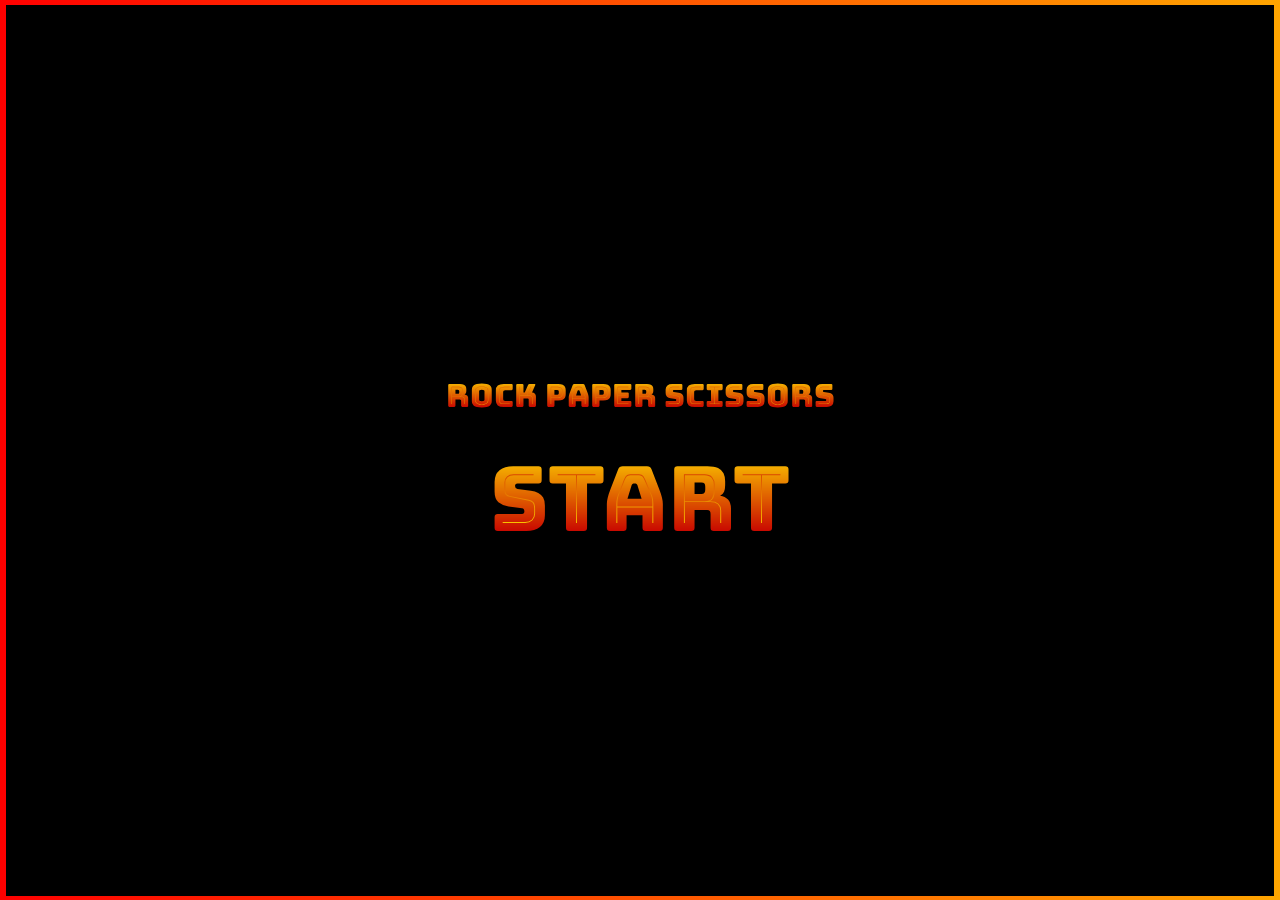
<file: index.html>
<!DOCTYPE html>
<html lang="en">
<head>
    <meta charset="UTF-8">
    <meta http-equiv="X-UA-Compatible" content="IE=edge">
    <meta name="viewport" content="width=device-width, initial-scale=1.0">
    <link rel="stylesheet" href="index.css">
    <link rel="preconnect" href="https://fonts.googleapis.com">
    <link rel="preconnect" href="https://fonts.gstatic.com" crossorigin>
    <link href="https://fonts.googleapis.com/css2?family=Bungee+Spice&family=Roboto:wght@300;500&display=swap" rel="stylesheet">
    <title>Rock Papper Scissor</title>
</head>
<body>
    <div id="box-body">
        <h1>ROCK PAPER SCISSORS </h1>
    <button id="bttn-start">START</button>
    
    <script src="./index.js"></script>
    </div>
    
</body>
</html>
</file>
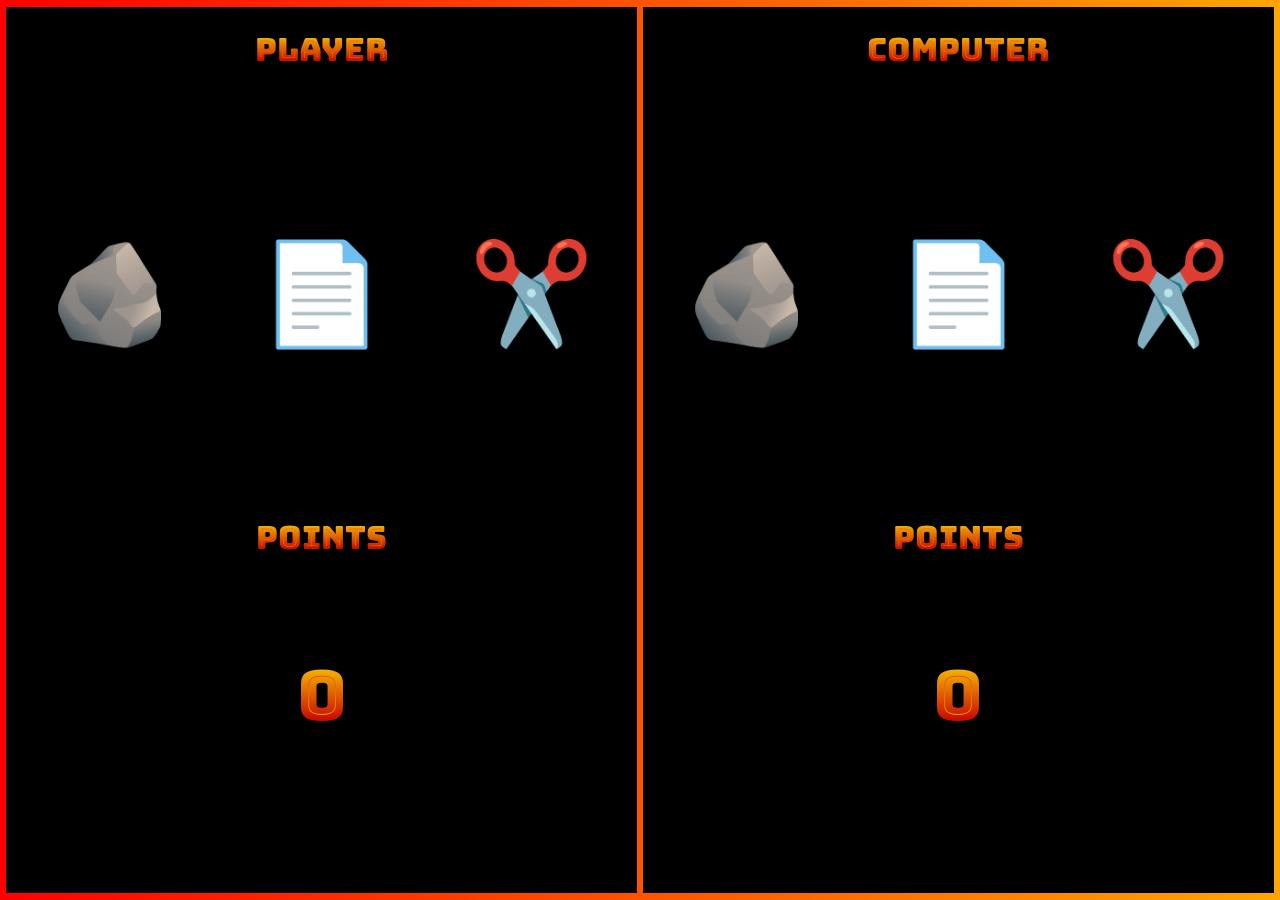
<file: game.html>
<!DOCTYPE html>
<html lang="en">
<head>
    <meta charset="UTF-8">
    <meta http-equiv="X-UA-Compatible" content="IE=edge">
    <meta name="viewport" content="width=1024">
    <meta name="viewport" content="width=device-width, initial-scale=1.0">
    <link rel="preconnect" href="https://fonts.googleapis.com">
    <link rel="preconnect" href="https://fonts.gstatic.com" crossorigin>
    <link href="https://fonts.googleapis.com/css2?family=Bungee+Spice&family=Roboto:wght@300;500&display=swap" rel="stylesheet">
    <link rel="stylesheet" href="game.css">
    <title>Document</title>
</head>
<body>
    <div id="box-body">
        <div id="player">
            <h1>PLAYER</h1>
            <div id="buttons">
                <button class="choicebtn" name="rock"  >🪨</button>
                <button class="choicebtn" name="paper"  >📄</button>
                <button class="choicebtn" name="scissors" >✂️</button>
            </div>
            <div id="points">
                <h1>POINTS</h1>
                <p id="points-user"></p>
            </div>
        </div>
        <div id="computer">
            <H1>COMPUTER</H1>
            <div id="selection">
                <button id="rockpc" >🪨</button>
                <button id="paperpc" >📄</button>
                <button  id="scissorspc">✂️</button>
            </div> 
            <div id="points">
                <h1>POINTS</h1>
                <p id="points-pc"></p>
            </div>
        </div>
    </div>
    <script src="./game.js"></script>
</body>
</html>
</file>
<file: index.css>
html, body {
    height: 100%;
}


body{
    border: 10px ;
    margin: 0%;
    background-color: black;
    font-family: 'Bungee Spice', cursive;
    display: flex;
    flex-direction: column;
    align-items: center;
    justify-content: center;
    background: linear-gradient(to right, red, orange);
}

#box-body {
    background-color: black;
    height: 99%;
    width: 99%;
    display: flex;
    flex-direction: column;
    align-items: center;
    justify-content: center;
}

button{
    font-family: 'Bungee Spice', cursive;
    background-color: black;
    height: 6.875rem;
    width: 21.875rem;
    font-size: 5.625rem;
    border: none;
}

button:hover{
    box-shadow: rgba(226, 68, 0, 0.25) 0px 30px 60px 10px inset, rgba(0, 0, 0, 0.3) 0px 18px 36px -18px inset; 
    border-radius: .3125rem;
}
</file>
<file: game.css>
html, body {
    height: 100%;
    margin: 0%;
    font-family: 'Bungee Spice', cursive;
}

body{
    border: 10px ;
    margin: 0%;
    background-color: black;
    font-family: 'Bungee Spice', cursive;
    display: flex;
    flex-direction: column;
    align-items: center;
    justify-content: center;
    background: linear-gradient(to right, red, orange);
}

#box-body {
    height: 99.5%;
    width: 99.5%;
    display: flex;
    flex-direction:row;
    align-items: center;
    justify-content: center;
}

#box-body div {
    width: 50%;
    height: 99%;
    background-color: black;
    margin-left: .2rem;
    margin-right: .2rem;
    display: flex;
    flex-direction: column;
    align-items: center; 
}

/* #player , #computer {
    
    align-items: center; 
} */
#player #buttons {
    width: 100%;
    height: 100%;
    flex-direction: row;
    justify-content: center;
}

#buttons button {
    width: 32.5%;
    height: 60%;
    font-size: 6.25rem;
    background-color: black;
    border: none;
    margin: .3125rem;
}

#computer #selection {
    width: 100%;
    height: 100%;
    flex-direction: row;
    justify-content: center;
}



#selection button {
    width: 32.5%;
    height: 60%;
    font-size: 6.25rem;
    background-color: black;
    border: none;
    margin: .3125rem;
}

button:hover{
    box-shadow: #df7009ea 0px 6px 24px 0px, rgba(0, 0, 0, 0.08) 0px 0px 0px 1px;
    border-radius: .3125rem;}

button:active{
        box-shadow: #df7009ea 0px 6px 24px 0px, rgba(0, 0, 0, 0.08) 0px 0px 0px 1px;
        border-radius: .3125rem;}

 #points-pc, #points-user{
    font-size: 4.3rem;
 }

 #computer .selected {
    box-shadow: #df7009ea 0px 6px 24px 0px, rgba(0, 0, 0, 0.08) 0px 0px 0px 1px;
    border-radius: .3125rem;
 }
</file>
